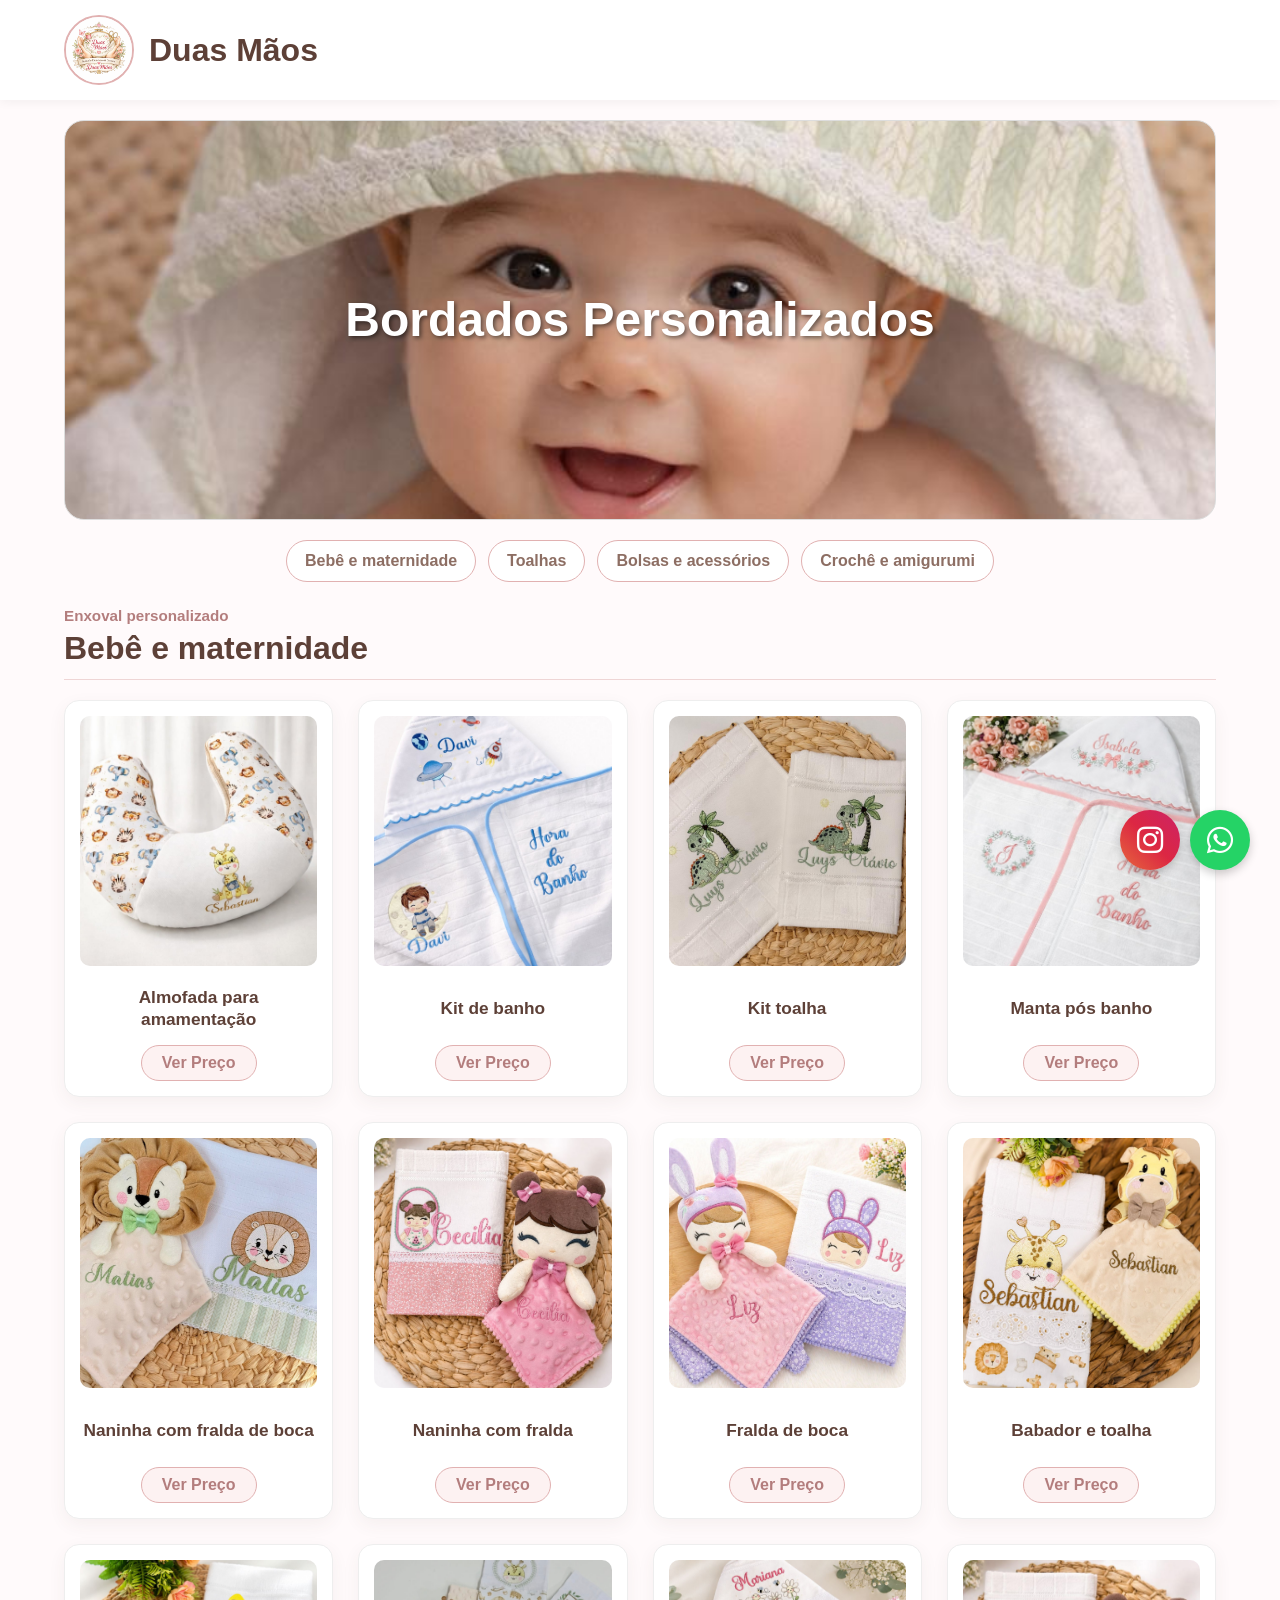
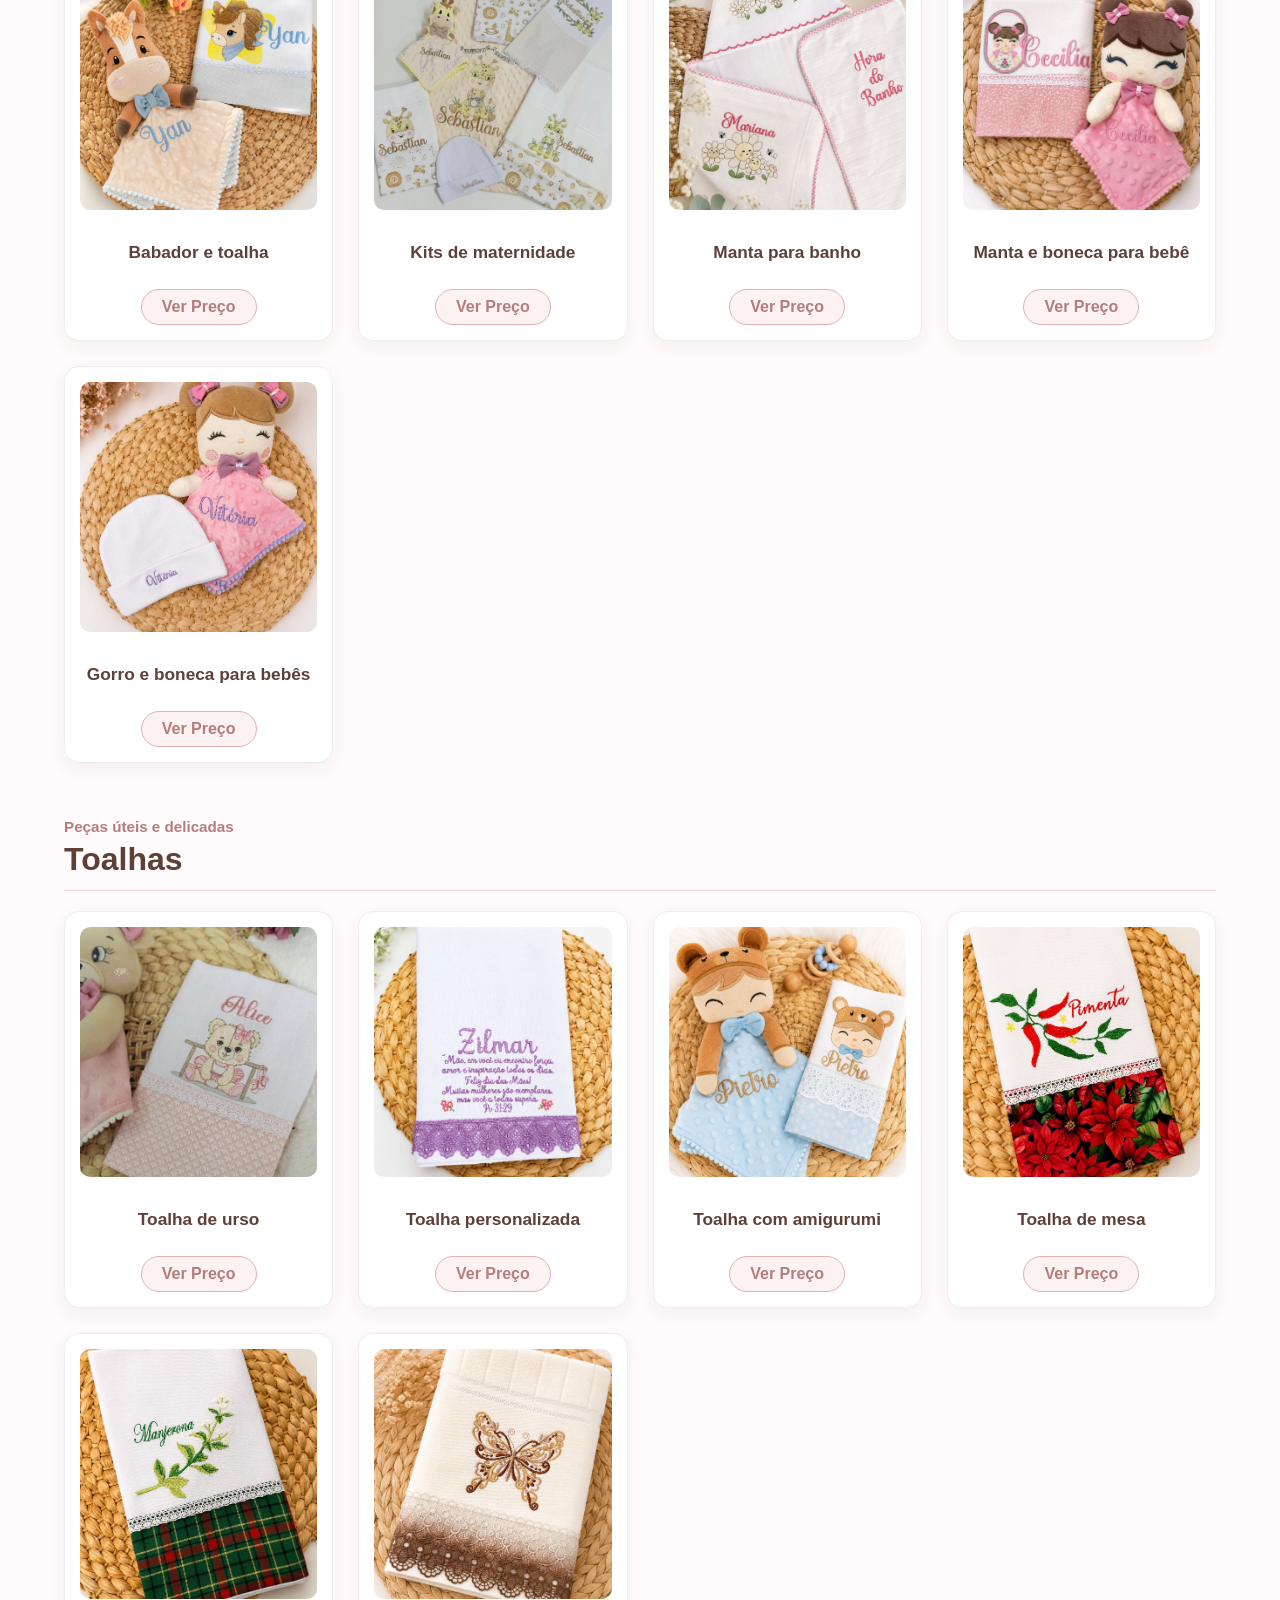
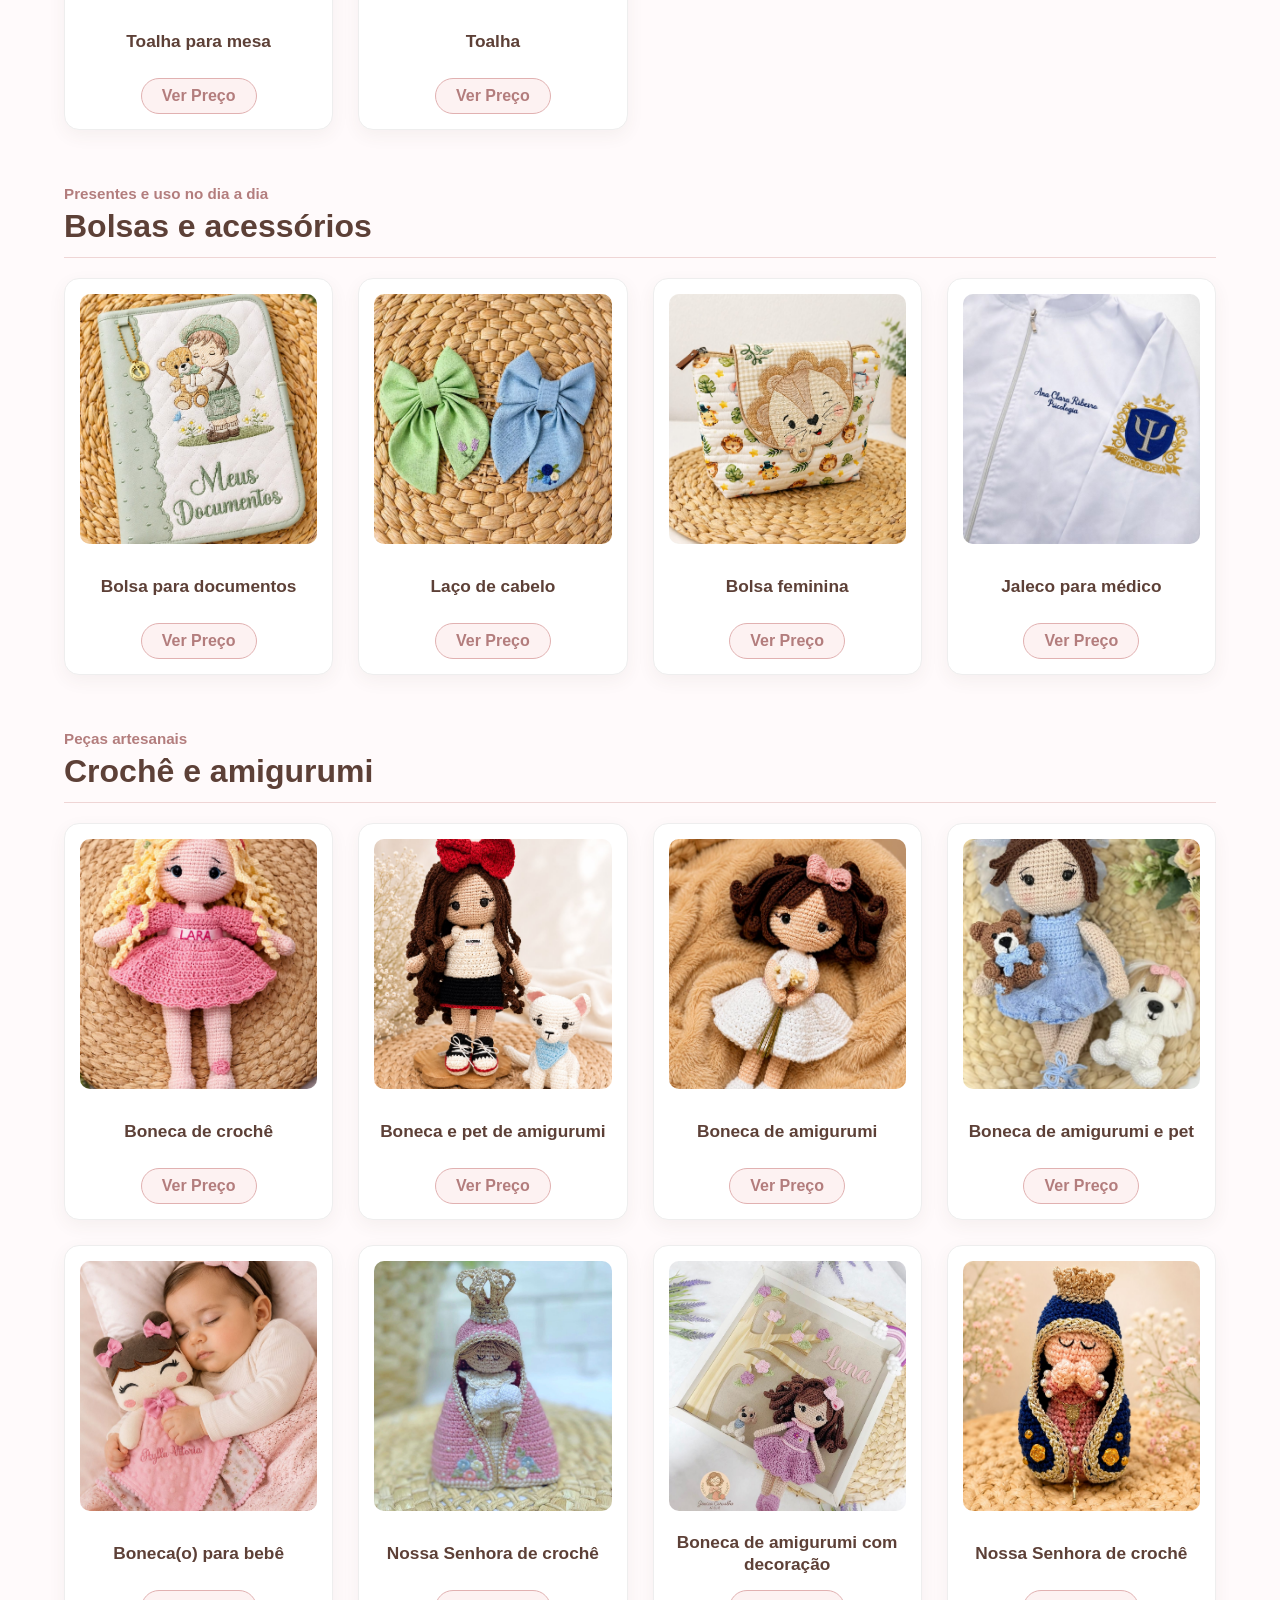
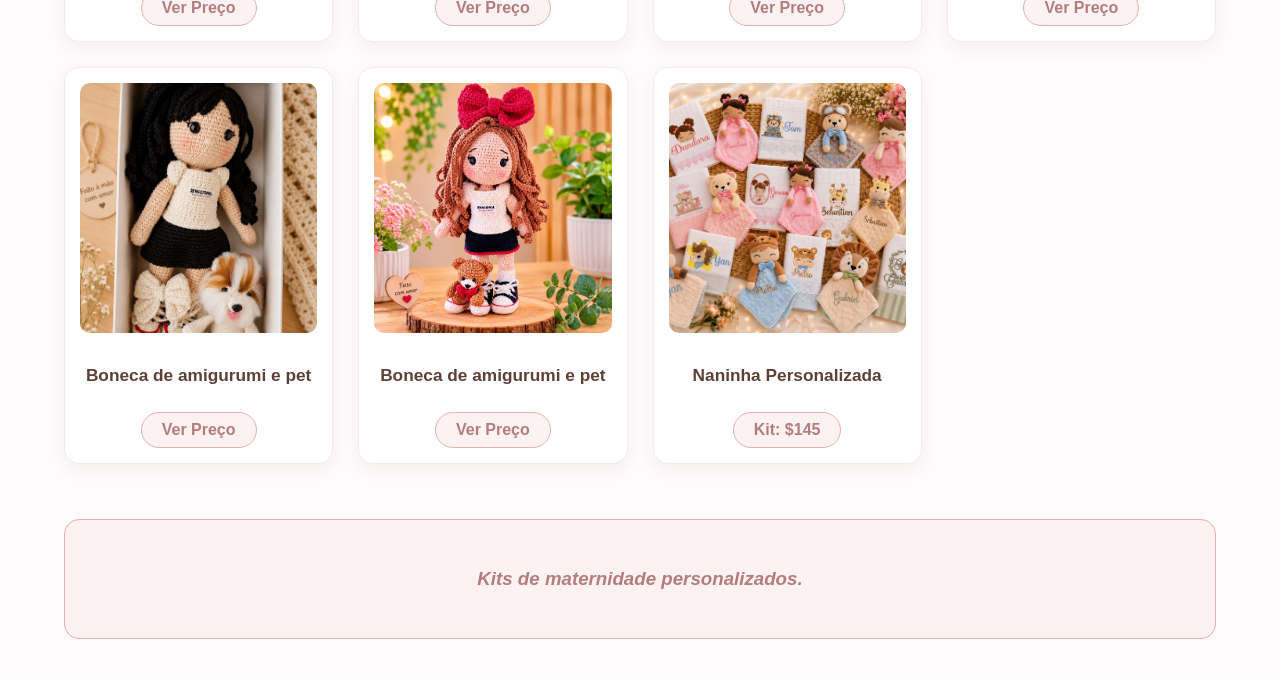
<file: index.html>
<!DOCTYPE html>
<html lang="pt-br">
<head>
    <meta charset="UTF-8">
    <meta name="viewport" content="width=device-width, initial-scale=1.0">
    <title>Duas M&atilde;os - Home</title>
    <link rel="stylesheet" href="style.css">
    <link rel="stylesheet" href="https://cdnjs.cloudflare.com/ajax/libs/font-awesome/6.0.0/css/all.min.css">
</head>
<body>
    <header class="cabecalho">
        <a href="index.html" class="logotipo-container">
            <img src="./images/logo.jpeg" class="foto-logo" alt="Logo Duas M&atilde;os">
            <h1>Duas M&atilde;os</h1>
        </a>
    </header>

    <main>
        <section class="banner-destaque">
            <h1>Bordados Personalizados</h1>
        </section>

        <nav class="navegacao-categorias" aria-label="Categorias de produtos">
            <a href="#bebe-maternidade">Beb&ecirc; e maternidade</a>
            <a href="#toalhas">Toalhas</a>
            <a href="#bolsas-acessorios">Bolsas e acess&oacute;rios</a>
            <a href="#croche-amigurumi">Croch&ecirc; e amigurumi</a>
        </nav>

        <section class="secao-produtos" id="bebe-maternidade">
            <div class="cabecalho-secao">
                <span class="subtitulo-secao">Enxoval personalizado</span>
                <h2>Beb&ecirc; e maternidade</h2>
            </div>

            <div class="grade-produtos">
                <div class="card-produto">
                    <img src="./images/produto8.jpeg" class="imagem-produto" alt="Almofada para amamenta&ccedil;&atilde;o">
                    <h3>Almofada para amamenta&ccedil;&atilde;o</h3>
                    <a href="https://wa.me/553498878348?text=Ol%C3%A1,%20gostaria%20de%20fazer%20um%20or%C3%A7amento%20deste%20bordado!" target="_blank" class="etiqueta-preco">Ver Pre&ccedil;o</a>
                </div>

                <div class="card-produto">
                    <img src="./images/produto3.jpeg" class="imagem-produto" alt="Kit de banho">
                    <h3>Kit de banho</h3>
                    <a href="https://wa.me/553498878348?text=Ol%C3%A1,%20gostaria%20de%20fazer%20um%20or%C3%A7amento!" target="_blank" class="etiqueta-preco">Ver Pre&ccedil;o</a>
                </div>

                <div class="card-produto">
                    <img src="./images/produto5.jpeg" class="imagem-produto" alt="Kit toalha">
                    <h3>Kit toalha</h3>
                    <a href="https://wa.me/553498878348?text=Ol%C3%A1,%20gostaria%20de%20fazer%20um%20or%C3%A7amento!" target="_blank" class="etiqueta-preco">Ver Pre&ccedil;o</a>
                </div>

                <div class="card-produto">
                    <img src="./images/produto6.jpeg" class="imagem-produto" alt="Manta p&oacute;s banho">
                    <h3>Manta p&oacute;s banho</h3>
                    <a href="https://wa.me/553498878348?text=Ol%C3%A1,%20gostaria%20de%20fazer%20um%20or%C3%A7amento!" target="_blank" class="etiqueta-preco">Ver Pre&ccedil;o</a>
                </div>

                <div class="card-produto">
                    <img src="./images/produto9.jpeg" class="imagem-produto" alt="Naninha com fralda de boca">
                    <h3>Naninha com fralda de boca</h3>
                    <a href="https://wa.me/553498878348?text=Ol%C3%A1,%20gostaria%20de%20fazer%20um%20or%C3%A7amento!" target="_blank" class="etiqueta-preco">Ver Pre&ccedil;o</a>
                </div>

                <div class="card-produto">
                    <img src="./images/produto10.jpeg" class="imagem-produto" alt="Naninha com fralda">
                    <h3>Naninha com fralda</h3>
                    <a href="https://wa.me/553498878348?text=Ol%C3%A1,%20gostaria%20de%20fazer%20um%20or%C3%A7amento!" target="_blank" class="etiqueta-preco">Ver Pre&ccedil;o</a>
                </div>

                <div class="card-produto">
                    <img src="./images/produto11.jpeg" class="imagem-produto" alt="Fralda de boca">
                    <h3>Fralda de boca</h3>
                    <a href="https://wa.me/553498878348?text=Ol%C3%A1,%20gostaria%20de%20fazer%20um%20or%C3%A7amento!" target="_blank" class="etiqueta-preco">Ver Pre&ccedil;o</a>
                </div>

                <div class="card-produto">
                    <img src="./images/Produto18.jpeg" class="imagem-produto" alt="Babador e toalha">
                    <h3>Babador e toalha</h3>
                    <a href="https://wa.me/553498878348?text=Ol%C3%A1,%20gostaria%20de%20fazer%20um%20or%C3%A7amento!" target="_blank" class="etiqueta-preco">Ver Pre&ccedil;o</a>
                </div>

                <div class="card-produto">
                    <img src="./images/Produto19.jpeg" class="imagem-produto" alt="Babador e toalha">
                    <h3>Babador e toalha</h3>
                    <a href="https://wa.me/553498878348?text=Ol%C3%A1,%20gostaria%20de%20fazer%20um%20or%C3%A7amento!" target="_blank" class="etiqueta-preco">Ver Pre&ccedil;o</a>
                </div>

                <div class="card-produto">
                    <img src="./images/Produto22.jpeg" class="imagem-produto" alt="Kits de maternidade">
                    <h3>Kits de maternidade</h3>
                    <a href="https://wa.me/553498878348?text=Ol%C3%A1,%20gostaria%20de%20fazer%20um%20or%C3%A7amento!" target="_blank" class="etiqueta-preco">Ver Pre&ccedil;o</a>
                </div>

                <div class="card-produto">
                    <img src="./images/Produto26.jpeg" class="imagem-produto" alt="Manta para banho">
                    <h3>Manta para banho</h3>
                    <a href="https://wa.me/553498878348?text=Ol%C3%A1,%20gostaria%20de%20fazer%20um%20or%C3%A7amento!" target="_blank" class="etiqueta-preco">Ver Pre&ccedil;o</a>
                </div>

                <div class="card-produto">
                    <img src="./images/Produto27.jpeg" class="imagem-produto" alt="Manta e boneca para beb&ecirc;">
                    <h3>Manta e boneca para beb&ecirc;</h3>
                    <a href="https://wa.me/553498878348?text=Ol%C3%A1,%20gostaria%20de%20fazer%20um%20or%C3%A7amento!" target="_blank" class="etiqueta-preco">Ver Pre&ccedil;o</a>
                </div>

                <div class="card-produto">
                    <img src="./images/Produto29.jpeg" class="imagem-produto" alt="Gorro e boneca para beb&ecirc;s">
                    <h3>Gorro e boneca para beb&ecirc;s</h3>
                    <a href="https://wa.me/553498878348?text=Ol%C3%A1,%20gostaria%20de%20fazer%20um%20or%C3%A7amento!" target="_blank" class="etiqueta-preco">Ver Pre&ccedil;o</a>
                </div>
            </div>
        </section>

        <section class="secao-produtos" id="toalhas">
            <div class="cabecalho-secao">
                <span class="subtitulo-secao">Pe&ccedil;as &uacute;teis e delicadas</span>
                <h2>Toalhas</h2>
            </div>

            <div class="grade-produtos">
                <div class="card-produto">
                    <img src="./images/produto1.jpeg" class="imagem-produto" alt="Toalha de urso">
                    <h3>Toalha de urso</h3>
                    <a href="https://wa.me/553498878348?text=Ol%C3%A1,%20gostaria%20de%20fazer%20um%20or%C3%A7amento!" target="_blank" class="etiqueta-preco">Ver Pre&ccedil;o</a>
                </div>

                <div class="card-produto">
                    <img src="./images/Produto13.jpeg" class="imagem-produto" alt="Toalha personalizada">
                    <h3>Toalha personalizada</h3>
                    <a href="https://wa.me/553498878348?text=Ol%C3%A1,%20gostaria%20de%20fazer%20um%20or%C3%A7amento!" target="_blank" class="etiqueta-preco">Ver Pre&ccedil;o</a>
                </div>

                <div class="card-produto">
                    <img src="./images/Produto20.jpeg" class="imagem-produto" alt="Toalha com amigurumi">
                    <h3>Toalha com amigurumi</h3>
                    <a href="https://wa.me/553498878348?text=Ol%C3%A1,%20gostaria%20de%20fazer%20um%20or%C3%A7amento!" target="_blank" class="etiqueta-preco">Ver Pre&ccedil;o</a>
                </div>

                <div class="card-produto">
                    <img src="./images/Produto28.jpeg" class="imagem-produto" alt="Toalha de mesa">
                    <h3>Toalha de mesa</h3>
                    <a href="https://wa.me/553498878348?text=Ol%C3%A1,%20gostaria%20de%20fazer%20um%20or%C3%A7amento!" target="_blank" class="etiqueta-preco">Ver Pre&ccedil;o</a>
                </div>

                <div class="card-produto">
                    <img src="./images/Produto30.jpeg" class="imagem-produto" alt="Toalha para mesa">
                    <h3>Toalha para mesa</h3>
                    <a href="https://wa.me/553498878348?text=Ol%C3%A1,%20gostaria%20de%20fazer%20um%20or%C3%A7amento!" target="_blank" class="etiqueta-preco">Ver Pre&ccedil;o</a>
                </div>

                <div class="card-produto">
                    <img src="./images/Produto36.jpeg" class="imagem-produto" alt="Toalha">
                    <h3>Toalha</h3>
                    <a href="https://wa.me/553498878348?text=Ol%C3%A1,%20gostaria%20de%20fazer%20um%20or%C3%A7amento!" target="_blank" class="etiqueta-preco">Ver Pre&ccedil;o</a>
                </div>
            </div>
        </section>

        <section class="secao-produtos" id="bolsas-acessorios">
            <div class="cabecalho-secao">
                <span class="subtitulo-secao">Presentes e uso no dia a dia</span>
                <h2>Bolsas e acess&oacute;rios</h2>
            </div>

            <div class="grade-produtos">
                <div class="card-produto">
                    <img src="./images/Produto12.jpeg" class="imagem-produto" alt="Bolsa para documentos">
                    <h3>Bolsa para documentos</h3>
                    <a href="https://wa.me/553498878348?text=Ol%C3%A1,%20gostaria%20de%20fazer%20um%20or%C3%A7amento!" target="_blank" class="etiqueta-preco">Ver Pre&ccedil;o</a>
                </div>

                <div class="card-produto">
                    <img src="./images/Produto14.jpeg" class="imagem-produto" alt="La&ccedil;o de cabelo">
                    <h3>La&ccedil;o de cabelo</h3>
                    <a href="https://wa.me/553498878348?text=Ol%C3%A1,%20gostaria%20de%20fazer%20um%20or%C3%A7amento!" target="_blank" class="etiqueta-preco">Ver Pre&ccedil;o</a>
                </div>

                <div class="card-produto">
                    <img src="./images/Produto16.jpeg" class="imagem-produto" alt="Bolsa feminina">
                    <h3>Bolsa feminina</h3>
                    <a href="https://wa.me/553498878348?text=Ol%C3%A1,%20gostaria%20de%20fazer%20um%20or%C3%A7amento!" target="_blank" class="etiqueta-preco">Ver Pre&ccedil;o</a>
                </div>

                <div class="card-produto">
                    <img src="./images/Produto34.jpeg" class="imagem-produto" alt="Jaleco para m&eacute;dico">
                    <h3>Jaleco para m&eacute;dico</h3>
                    <a href="https://wa.me/553498878348?text=Ol%C3%A1,%20gostaria%20de%20fazer%20um%20or%C3%A7amento!" target="_blank" class="etiqueta-preco">Ver Pre&ccedil;o</a>
                </div>
            </div>
        </section>

        <section class="secao-produtos" id="croche-amigurumi">
            <div class="cabecalho-secao">
                <span class="subtitulo-secao">Pe&ccedil;as artesanais</span>
                <h2>Croch&ecirc; e amigurumi</h2>
            </div>

            <div class="grade-produtos">
                <div class="card-produto">
                    <img src="./images/Produto15.jpeg" class="imagem-produto" alt="Boneca de croch&ecirc;">
                    <h3>Boneca de croch&ecirc;</h3>
                    <a href="https://wa.me/553498878348?text=Ol%C3%A1,%20gostaria%20de%20fazer%20um%20or%C3%A7amento!" target="_blank" class="etiqueta-preco">Ver Pre&ccedil;o</a>
                </div>

                <div class="card-produto">
                    <img src="./images/Produto21.jpeg" class="imagem-produto" alt="Boneca e pet de amigurumi">
                    <h3>Boneca e pet de amigurumi</h3>
                    <a href="https://wa.me/553498878348?text=Ol%C3%A1,%20gostaria%20de%20fazer%20um%20or%C3%A7amento!" target="_blank" class="etiqueta-preco">Ver Pre&ccedil;o</a>
                </div>

                <div class="card-produto">
                    <img src="./images/Produto23.jpeg" class="imagem-produto" alt="Boneca de amigurumi">
                    <h3>Boneca de amigurumi</h3>
                    <a href="https://wa.me/553498878348?text=Ol%C3%A1,%20gostaria%20de%20fazer%20um%20or%C3%A7amento!" target="_blank" class="etiqueta-preco">Ver Pre&ccedil;o</a>
                </div>

                <div class="card-produto">
                    <img src="./images/Produto24.jpeg" class="imagem-produto" alt="Boneca de amigurumi e pet">
                    <h3>Boneca de amigurumi e pet</h3>
                    <a href="https://wa.me/553498878348?text=Ol%C3%A1,%20gostaria%20de%20fazer%20um%20or%C3%A7amento!" target="_blank" class="etiqueta-preco">Ver Pre&ccedil;o</a>
                </div>

                <div class="card-produto">
                    <img src="./images/Produto25.jpeg" class="imagem-produto" alt="Boneca ou boneco para beb&ecirc;">
                    <h3>Boneca(o) para beb&ecirc;</h3>
                    <a href="https://wa.me/553498878348?text=Ol%C3%A1,%20gostaria%20de%20fazer%20um%20or%C3%A7amento!" target="_blank" class="etiqueta-preco">Ver Pre&ccedil;o</a>
                </div>

                <div class="card-produto">
                    <img src="./images/Produto31.jpeg" class="imagem-produto" alt="Nossa Senhora de croch&ecirc;">
                    <h3>Nossa Senhora de croch&ecirc;</h3>
                    <a href="https://wa.me/553498878348?text=Ol%C3%A1,%20gostaria%20de%20fazer%20um%20or%C3%A7amento!" target="_blank" class="etiqueta-preco">Ver Pre&ccedil;o</a>
                </div>

                <div class="card-produto">
                    <img src="./images/Produto32.jpeg" class="imagem-produto" alt="Boneca de amigurumi com decora&ccedil;&atilde;o">
                    <h3>Boneca de amigurumi com decora&ccedil;&atilde;o</h3>
                    <a href="https://wa.me/553498878348?text=Ol%C3%A1,%20gostaria%20de%20fazer%20um%20or%C3%A7amento!" target="_blank" class="etiqueta-preco">Ver Pre&ccedil;o</a>
                </div>

                <div class="card-produto">
                    <img src="./images/Produto33.jpeg" class="imagem-produto" alt="Nossa Senhora de croch&ecirc;">
                    <h3>Nossa Senhora de croch&ecirc;</h3>
                    <a href="https://wa.me/553498878348?text=Ol%C3%A1,%20gostaria%20de%20fazer%20um%20or%C3%A7amento!" target="_blank" class="etiqueta-preco">Ver Pre&ccedil;o</a>
                </div>

                <div class="card-produto">
                    <img src="./images/Produto35.jpeg" class="imagem-produto" alt="Boneca de amigurumi e pet">
                    <h3>Boneca de amigurumi e pet</h3>
                    <a href="https://wa.me/553498878348?text=Ol%C3%A1,%20gostaria%20de%20fazer%20um%20or%C3%A7amento!" target="_blank" class="etiqueta-preco">Ver Pre&ccedil;o</a>
                </div>

                <div class="card-produto">
                    <img src="./images/Produto37.jpeg" class="imagem-produto" alt="Boneca de amigurumi e pet">
                    <h3>Boneca de amigurumi e pet</h3>
                    <a href="https://wa.me/553498878348?text=Ol%C3%A1,%20gostaria%20de%20fazer%20um%20or%C3%A7amento!" target="_blank" class="etiqueta-preco">Ver Pre&ccedil;o</a>
                </div>
                    <div class="card-produto">
                      <img src="./images/produto38.jpeg" class="imagem-produto" alt="Naninha Personalizada">
                      <h3>Naninha Personalizada</h3>
                     <a href="https://wa.me/553498878348?text=Ol%C3%A1,%20gostaria%20de%20fazer%20um%20or%C3%A7amento!" target="_blank" class="etiqueta-preco">Kit: $145</a>
                </div>
            </div>
        </section>

        <footer class="container-rotacao">
            <h3 id="texto-rotacao">Fazemos bordados personalizados sob encomenda!</h3>
        </footer>
    </main>

    <a href="https://wa.me/553498878348?text=Ol%C3%A1,%20gostaria%20de%20fazer%20um%20or%C3%A7amento!" class="whatsapp-flutuante" target="_blank" aria-label="Chamar no WhatsApp">
        <i class="fab fa-whatsapp"></i>
    </a>
    <a href="https://www.instagram.com/duasmaosbordadosecostura/" target="_blank" class="instagram-flutuante" aria-label="Abrir Instagram">
        <i class="fa-brands fa-instagram"></i>
    </a>

    <script src="script.js"></script>
</body>
</html>
</file>
<file: style.css>
* {
  margin: 0;
  padding: 0;
  box-sizing: border-box;
  font-family: 'Segoe UI', sans-serif;
}

html {
  scroll-behavior: smooth;
}

body {
  background-color: #fffafb;
  color: #5d4037;
}

.cabecalho {
  display: flex;
  justify-content: space-between;
  align-items: center;
  padding: 15px 5%;
  background: white;
  box-shadow: 0 2px 10px rgba(0, 0, 0, 0.05);
  position: sticky;
  top: 0;
  z-index: 20;
}

.logotipo-container {
  display: flex;
  align-items: center;
  gap: 15px;
  text-decoration: none;
  color: inherit;
}

.foto-logo {
  width: 70px;
  height: 70px;
  border-radius: 50%;
  object-fit: cover;
  border: 2px solid #e1b1b1;
}

.botao-topo {
  padding: 10px 20px;
  border-radius: 25px;
  font-weight: bold;
  cursor: pointer;
  transition: 0.3s;
  border: 1px solid #e1b1b1;
}

.btn-login {
  background: white;
  color: #b37d7d;
}

.btn-cadastro {
  background: #fdf2f2;
  color: #b37d7d;
  margin-left: 10px;
}

.btn-login:hover,
.btn-cadastro:hover {
  background: #e1b1b1;
  color: white;
}

.banner-destaque {
  width: 90%;
  max-width: 1200px;
  min-height: 400px;
  margin: 20px auto;
  background: url('images/produto4.jpeg') center/cover;
  border-radius: 20px;
  display: flex;
  align-items: center;
  justify-content: center;
  color: white;
  text-align: center;
  text-shadow: 2px 2px 4px rgba(0, 0, 0, 0.5);
  border: 1px solid #ddd;
  padding: 30px;
}

.banner-destaque h1 {
  font-size: 3rem;
  line-height: 1.1;
}

.navegacao-categorias {
  width: 90%;
  max-width: 1200px;
  margin: 0 auto 25px;
  display: flex;
  flex-wrap: wrap;
  gap: 12px;
  justify-content: center;
}

.navegacao-categorias a {
  display: inline-flex;
  align-items: center;
  justify-content: center;
  min-height: 42px;
  padding: 10px 18px;
  background: white;
  color: #8d6e63;
  border: 1px solid #e1b1b1;
  border-radius: 24px;
  text-decoration: none;
  font-weight: 700;
  transition: 0.3s;
}

.navegacao-categorias a:hover {
  background: #b37d7d;
  color: white;
}

.secao-produtos {
  width: 90%;
  max-width: 1200px;
  margin: 0 auto 55px;
  scroll-margin-top: 120px;
}

.cabecalho-secao {
  margin-bottom: 20px;
  border-bottom: 1px solid #efd5d5;
  padding-bottom: 12px;
}

.subtitulo-secao {
  display: block;
  color: #b37d7d;
  font-size: 0.95rem;
  font-weight: 700;
  margin-bottom: 6px;
}

.cabecalho-secao h2 {
  font-size: 2rem;
  color: #5d4037;
}

.vitrine-produtos,
.grade-produtos {
  display: grid;
  grid-template-columns: repeat(auto-fit, minmax(250px, 1fr));
  gap: 25px;
}

.card-produto {
  background: white;
  border-radius: 15px;
  padding: 15px;
  text-align: center;
  border: 1px solid #eee;
  transition: 0.3s;
  box-shadow: 0 6px 18px rgba(93, 64, 55, 0.06);
}

.card-produto:hover {
  transform: translateY(-4px);
  box-shadow: 0 10px 24px rgba(93, 64, 55, 0.12);
}

.imagem-produto {
  width: 100%;
  height: 250px;
  object-fit: cover;
  border-radius: 10px;
  margin-bottom: 15px;
}

.card-produto h3 {
  min-height: 48px;
  display: flex;
  align-items: center;
  justify-content: center;
  margin-bottom: 12px;
  font-size: 1.08rem;
  line-height: 1.25;
}

.etiqueta-preco {
  display: inline-block;
  padding: 8px 20px;
  background: #fdf2f2;
  color: #b37d7d;
  border: 1px solid #e1b1b1;
  border-radius: 20px;
  text-decoration: none;
  font-weight: bold;
  transition: 0.3s;
}

.etiqueta-preco:hover {
  background: #b37d7d;
  color: white;
}

.container-rotacao {
  width: 90%;
  max-width: 1200px;
  margin: 40px auto;
  min-height: 120px;
  background: #fdf2f2;
  border: 1px solid #e1b1b1;
  border-radius: 15px;
  display: flex;
  align-items: center;
  justify-content: center;
  text-align: center;
  padding: 24px;
}

#texto-rotacao {
  color: #b37d7d;
  transition: opacity 0.5s;
  font-style: italic;
}

.corpo-acesso {
  display: flex;
  align-items: center;
  justify-content: center;
  min-height: 100vh;
  background: linear-gradient(135deg, #fdf2f2 0%, #e1b1b1 100%);
}

.container-acesso {
  display: flex;
  width: 900px;
  background: white;
  border-radius: 20px;
  overflow: hidden;
  box-shadow: 0 10px 30px rgba(0, 0, 0, 0.1);
}

.coluna-formulario {
  flex: 1;
  padding: 50px;
}

.coluna-imagem {
  flex: 1;
}

.coluna-imagem img {
  width: 100%;
  height: 100%;
  object-fit: cover;
}

.campo-texto {
  margin-bottom: 20px;
}

.campo-texto label {
  display: block;
  margin-bottom: 5px;
  font-weight: bold;
  color: #8d6e63;
}

.campo-texto input {
  width: 100%;
  padding: 12px;
  border: 1px solid #e1b1b1;
  border-radius: 10px;
  outline: none;
}

.botao-enviar {
  width: 100%;
  padding: 12px;
  background: #e1b1b1;
  color: white;
  border: none;
  border-radius: 25px;
  font-weight: bold;
  cursor: pointer;
  transition: 0.3s;
}

.botao-enviar:hover {
  background: #b37d7d;
}

.link-voltar {
  text-decoration: none;
  color: #b37d7d;
  font-weight: bold;
  display: block;
  margin-bottom: 20px;
}

.whatsapp-flutuante,
.instagram-flutuante {
  position: fixed;
  bottom: 30px;
  color: white;
  width: 60px;
  height: 60px;
  border-radius: 50%;
  display: flex;
  align-items: center;
  justify-content: center;
  font-size: 30px;
  z-index: 1000;
  box-shadow: 0 4px 10px rgba(0, 0, 0, 0.2);
  text-decoration: none;
  transition: 0.3s;
}

.whatsapp-flutuante {
  right: 30px;
  background: #25d366;
}

.instagram-flutuante {
  right: 100px;
  background: linear-gradient(45deg, #f09433, #e6683c, #dc2743, #cc2366, #bc1888);
  background-size: 200% 200%;
  animation: gradientMove 3s ease infinite;
}

.whatsapp-flutuante:hover,
.instagram-flutuante:hover {
  transform: scale(1.1);
}

@keyframes gradientMove {
  0% {
    background-position: 0% 50%;
  }

  50% {
    background-position: 100% 50%;
  }

  100% {
    background-position: 0% 50%;
  }
}

@media (max-width: 720px) {
  .cabecalho {
    justify-content: center;
  }

  .logotipo-container h1 {
    font-size: 1.6rem;
  }

  .banner-destaque {
    min-height: 280px;
    border-radius: 14px;
  }

  .banner-destaque h1 {
    font-size: 2.2rem;
  }

  .navegacao-categorias {
    justify-content: flex-start;
    overflow-x: auto;
    flex-wrap: nowrap;
    padding-bottom: 8px;
  }

  .navegacao-categorias a {
    flex: 0 0 auto;
  }

  .secao-produtos {
    margin-bottom: 45px;
  }

  .cabecalho-secao h2 {
    font-size: 1.6rem;
  }

  .grade-produtos,
  .vitrine-produtos {
    grid-template-columns: 1fr;
  }

  .imagem-produto {
    height: 230px;
  }

  .whatsapp-flutuante,
  .instagram-flutuante {
    width: 52px;
    height: 52px;
    font-size: 26px;
    bottom: 20px;
  }

  .whatsapp-flutuante {
    right: 20px;
  }

  .instagram-flutuante {
    right: 82px;
  }
}
</file>
